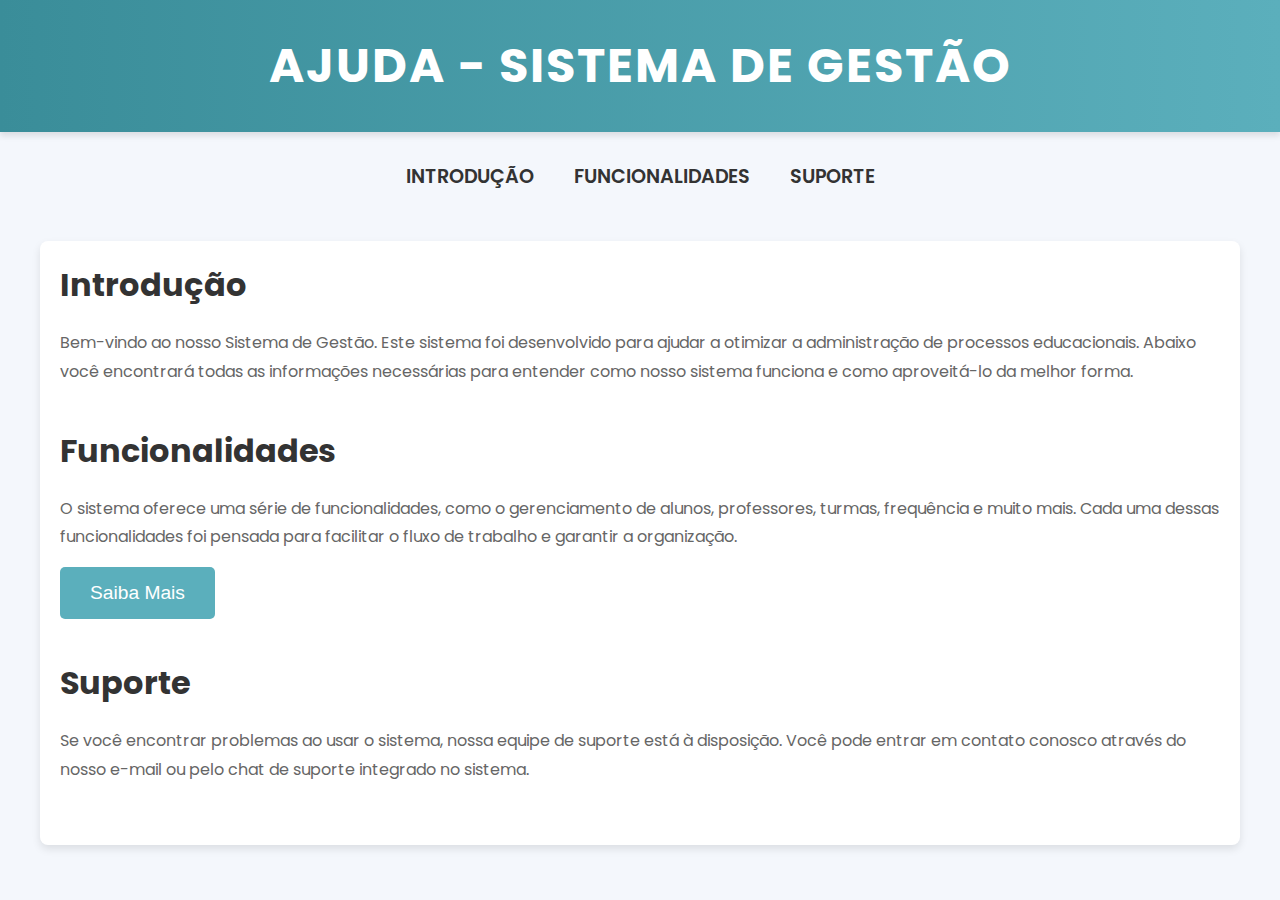
<file: ajuda.html>
<!DOCTYPE html>
<html lang="pt-br">
<head>
  <meta charset="UTF-8">
  <meta name="viewport" content="width=device-width, initial-scale=1.0">
  <title>Ajuda | SIGO - Sistema de Inteligência de Gestão de Ocorrência</title>
  <link href="https://fonts.googleapis.com/css2?family=Poppins:wght@300;400;600&display=swap" rel="stylesheet">
  <style>
    /* Resetando algumas configurações padrões */
    * {
      margin: 0;
      padding: 0;
      box-sizing: border-box;
    }

    body {
      font-family: 'Poppins', sans-serif;
      background-color: #f4f7fc;
      color: #333;
      overflow-x: hidden;
    }

    header {
      background: linear-gradient(90deg, #3a8d99, #5bafbc);
      padding: 30px 0;
      text-align: center;
      color: white;
      text-transform: uppercase;
      font-weight: bold;
      letter-spacing: 2px;
      box-shadow: 0 4px 6px rgba(0, 0, 0, 0.1);
    }

    header h1 {
      font-size: 3rem;
      margin: 0;
    }

    /* Navegação do conteúdo */
    nav {
      display: flex;
      justify-content: center;
      gap: 20px;
      margin-top: 20px;
    }

    nav a {
      font-size: 1.2rem;
      color: #333;
      text-decoration: none;
      text-transform: uppercase;
      font-weight: 600;
      position: relative;
      padding: 10px;
      transition: all 0.3s;
    }

    nav a::after {
      content: "";
      position: absolute;
      width: 100%;
      height: 2px;
      background: #5bafbc;
      bottom: 0;
      left: 0;
      transform: scaleX(0);
      transform-origin: bottom right;
      transition: transform 0.3s ease-out;
    }

    nav a:hover::after {
      transform: scaleX(1);
      transform-origin: bottom left;
    }

    /* Conteúdo da ajuda */
    .content {
      max-width: 1200px;
      margin: 40px auto;
      padding: 20px;
      background: white;
      border-radius: 8px;
      box-shadow: 0 4px 8px rgba(0, 0, 0, 0.1);
      animation: fadeIn 1s ease-out;
    }

    .content h2 {
      font-size: 2rem;
      margin-bottom: 20px;
      color: #333;
    }

    .content p {
      font-size: 1rem;
      line-height: 1.8;
      color: #666;
      margin-bottom: 15px;
    }

    .section {
      margin-bottom: 40px;
    }

    .cta-btn {
      background: #5bafbc;
      color: white;
      padding: 15px 30px;
      font-size: 1.2rem;
      border: none;
      border-radius: 5px;
      cursor: pointer;
      transition: background 0.3s ease;
    }

    .cta-btn:hover {
      background: #3a8d99;
    }

    /* Animações */
    @keyframes fadeIn {
      from {
        opacity: 0;
        transform: translateY(20px);
      }
      to {
        opacity: 1;
        transform: translateY(0);
      }
    }

    /* Modal para mais informações */
    .modal {
      display: none;
      position: fixed;
      top: 0;
      left: 0;
      width: 100%;
      height: 100%;
      background: rgba(0, 0, 0, 0.7);
      justify-content: center;
      align-items: center;
      animation: fadeIn 0.5s ease;
    }

    .modal-content {
      background: white;
      padding: 30px;
      border-radius: 8px;
      max-width: 600px;
      width: 90%;
      text-align: center;
    }

    .modal-content h3 {
      margin-bottom: 15px;
      color: #333;
    }

    .modal-content p {
      color: #666;
      margin-bottom: 20px;
    }

    .close-modal {
      background: #e74c3c;
      color: white;
      border: none;
      padding: 10px 20px;
      border-radius: 5px;
      cursor: pointer;
      font-size: 1rem;
      transition: background 0.3s ease;
    }

    .close-modal:hover {
      background: #c0392b;
    }
  </style>
</head>
<body>

  <header>
    <h1>Ajuda - Sistema de Gestão</h1>
  </header>

  <nav>
    <a href="#introducao">Introdução</a>
    <a href="#funcionalidades">Funcionalidades</a>
    <a href="#suporte">Suporte</a>
  </nav>

  <div class="content">

    <section id="introducao" class="section">
      <h2>Introdução</h2>
      <p>Bem-vindo ao nosso Sistema de Gestão. Este sistema foi desenvolvido para ajudar a otimizar a administração de processos educacionais. Abaixo você encontrará todas as informações necessárias para entender como nosso sistema funciona e como aproveitá-lo da melhor forma.</p>
    </section>

    <section id="funcionalidades" class="section">
      <h2>Funcionalidades</h2>
      <p>O sistema oferece uma série de funcionalidades, como o gerenciamento de alunos, professores, turmas, frequência e muito mais. Cada uma dessas funcionalidades foi pensada para facilitar o fluxo de trabalho e garantir a organização.</p>
      <button class="cta-btn" id="btnMoreInfo">Saiba Mais</button>
    </section>

    <section id="suporte" class="section">
      <h2>Suporte</h2>
      <p>Se você encontrar problemas ao usar o sistema, nossa equipe de suporte está à disposição. Você pode entrar em contato conosco através do nosso e-mail ou pelo chat de suporte integrado no sistema.</p>
    </section>

  </div>

  <!-- Modal de mais informações -->
  <div class="modal" id="modalMoreInfo">
    <div class="modal-content">
      <h3>Funcionalidade Detalhada</h3>
      <p>O sistema de gestão permite que você tenha controle total sobre todas as operações educacionais. Você pode facilmente gerenciar dados de alunos, professores e turmas, além de gerar relatórios detalhados sobre a frequência e desempenho acadêmico.</p>
      <button class="close-modal" id="closeModal">Fechar</button>
    </div>
  </div>

  <script>
    // Modal
    const modal = document.getElementById('modalMoreInfo');
    const btnMoreInfo = document.getElementById('btnMoreInfo');
    const closeModal = document.getElementById('closeModal');

    btnMoreInfo.addEventListener('click', () => {
      modal.style.display = 'flex';
    });

    closeModal.addEventListener('click', () => {
      modal.style.display = 'none';
    });

    // Fechar o modal clicando fora dele
    window.addEventListener('click', (event) => {
      if (event.target === modal) {
        modal.style.display = 'none';
      }
    });
  </script>

</body>
</html>
</file>
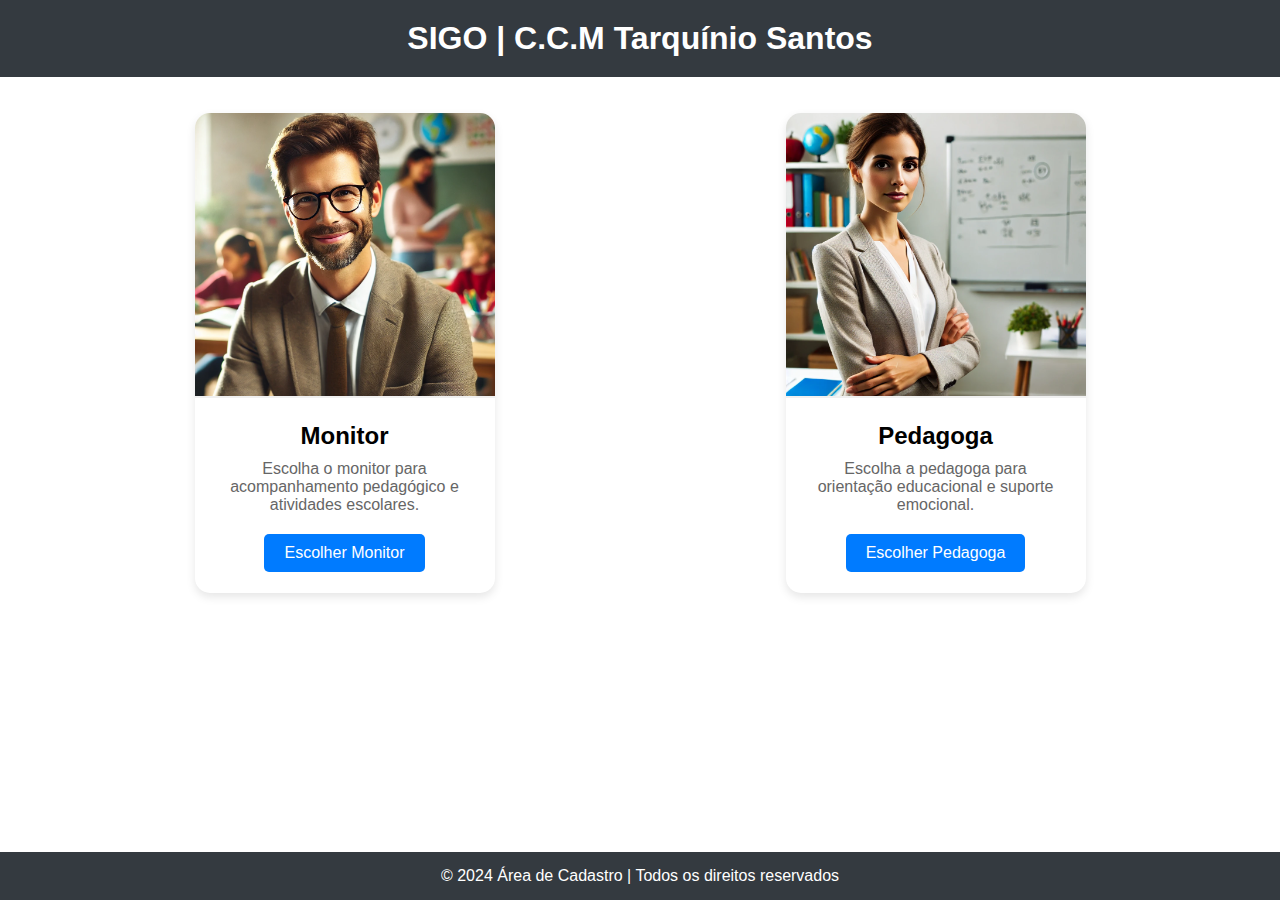
<file: escolher-area.html>
<!DOCTYPE html>
<html lang="pt">

<head>
    <meta charset="UTF-8">
    <meta name="viewport" content="width=device-width, initial-scale=1.0">
    <title>Escolha do Profissional | SIGO - Sistema de Inteligência de Gestão de Ocorrência</title>
    <link rel="stylesheet" href="escolher-area.css">
</head>

<body>
    <!-- Cabeçalho -->
    <header>
        <h1>SIGO | C.C.M Tarquínio Santos</h1>
    </header>

    <br> <br>
    <!-- Container Principal -->
    <div class="container">
        <div class="cards">
            <div class="card">
                <img src="img/monitor.png" alt="Monitor" class="card-img">
                <div class="card-content">
                    <h2>Monitor</h2>
                    <p>Escolha o monitor para acompanhamento pedagógico e atividades escolares.</p>
                    <button class="btn-choose">Escolher Monitor</button>
                </div>
            </div>
            <div class="card">
                <img src="img/pedagoga.png" alt="Pedagoga" class="card-img">
                <div class="card-content">
                    <h2>Pedagoga</h2>
                    <p>Escolha a pedagoga para orientação educacional e suporte emocional.</p>
                    <button class="btn-choose">Escolher Pedagoga</button>
                </div>
            </div>
        </div>
    </div> <br>

    <!-- Rodapé -->
    <footer>
        <p>&copy; 2024 Área de Cadastro | Todos os direitos reservados</p>
    </footer>
</body>

</html>
</file>
<file: escolher-area.css>
/* Resetando margens e preenchimento padrão */
* {
    margin: 0;
    padding: 0;
    box-sizing: border-box;
}

/* Estilo geral da página */
body {
    font-family: 'Arial', sans-serif;
    display: flex;
    flex-direction: column;
    min-height: 100vh;
}

/* Cabeçalho */
header {
    background-color: #343a40;
    padding: 20px;
    text-align: center;
    position: sticky;
    top: 0;
    width: 100%;
    z-index: 10;
}

/* Modificação de tamanho da logo */
.logo {
    height: 60px;
    width: auto;
}

/* Título do cabeçalho */
h1 {
    margin: 0;
    color: #fff;
}

/* Rodapé */
footer {
    background-color: #343a40;
    color: #ffffff;
    text-align: center;
    padding: 10px;
    margin-top: auto;
}

/* Parágrafo do rodapé */
footer p {
    margin: 5px 0;
}

/* Container principal */
.container {
    flex: 1;
    text-align: center;
    width: 90%;
    max-width: 1200px;
    margin: 0 auto;
}

/* Título */
.container h1 {
    font-size: 36px;
    margin-bottom: 40px;
    color: #333;
}

/* Flex container para os cards */
.cards {
    display: flex;
    justify-content: space-around;
    gap: 30px;
    flex-wrap: wrap;
}

/* Estilo dos cards */
.card {
    background-color: #fff;
    width: 300px;
    height: 480px;
    border-radius: 15px;
    box-shadow: 0 4px 10px rgba(0, 0, 0, 0.1);
    overflow: hidden;
    transition: transform 0.3s ease-in-out;
}

/* Imagem do card */
.card-img {
    width: 100%;
    height: 285px;
    object-fit: cover;
    border-bottom: 2px solid #f0f0f0;
}

/* Conteúdo do card */
.card-content {
    display: flex;
    flex-direction: column;
    justify-content: center;
    align-items: center;
    padding: 20px;
    text-align: center;
    flex-grow: 1;
}

.card-content h2 {
    font-size: 24px;
    margin-bottom: 10px;
}

.card-content p {
    font-size: 16px;
    color: #666;
    margin-bottom: 20px;
}

.btn-choose {
    background-color: #007bff;
    color: white;
    border: none;
    padding: 10px 20px;
    border-radius: 5px;
    cursor: pointer;
    font-size: 16px;
    transition: background-color 0.3s ease;
}

.btn-choose:hover {
    background-color: #45a049;
}

/* Efeito de hover nos cards */
.card:hover {
    transform: translateY(-10px);
}

/* Responsividade para telas menores */
@media (max-width: 768px) {
    .cards {
        flex-direction: column;
        align-items: center;
    }

    .card {
        width: 90%;
        margin-bottom: 20px;
    }

    h1 {
        font-size: 28px;
    }
}
</file>
